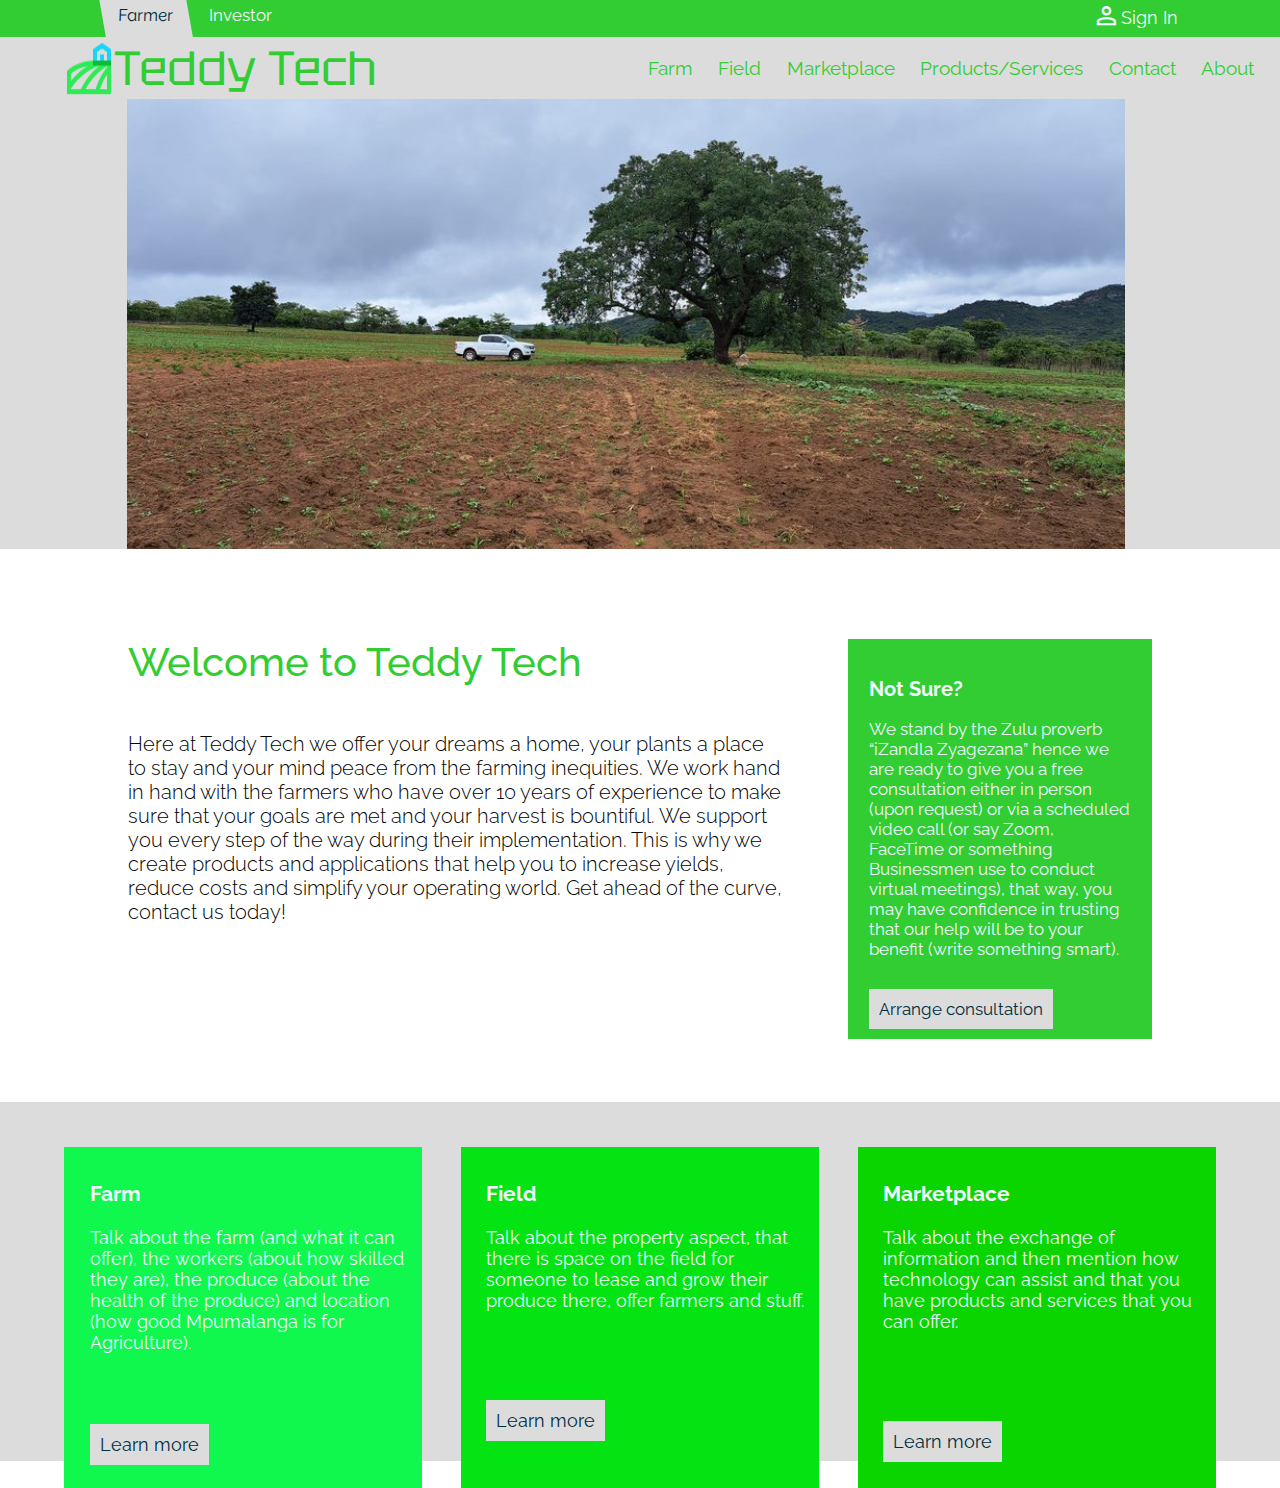
<file: Index.HTML>
<!DOCTYPE html>
<html lang="en">
<head>
    <meta charset="UTF-8">
    <meta name="viewport" content="width=device-width, initial-scale=1.0">
    <link rel="preconnect" href="https://fonts.googleapis.com">
    <link rel="preconnect" href="https://fonts.gstatic.com" crossorigin>
    <link href="https://fonts.googleapis.com/css2?family=Raleway:ital,wght@0,100;0,200;0,300;0,500;1,100;1,200;1,300;1,500&family=Tektur:wght@600;700;800&display=swap" rel="stylesheet">
    <link rel="stylesheet" href="https://fonts.googleapis.com/css2?family=Material+Symbols+Outlined:opsz,wght,FILL,GRAD@48,500,0,0" />
    <link rel="stylesheet" href="index.css">
    <title>Teddy Tech</title>
</head>
<body>
    <!--Navigation-->
    <div class="StickNav">
        <div class="LeftStick">
            <a class="Link1" href="#Farmer">Farmer</a>
            <a class="Link2" href="#Partner">Investor</a>
        </div>
        <div class="RightStick">
            <span class="material-symbols-outlined">person</span>
            <a class="Link3" href="#SignIn">Sign In</a>
        </div>
    </div>
    <header class="NavBar">
        <div class="LogoSide">
            <img class="Icon" src="Icons/icons8-farm-2-50.png">
            <a class="MainLink" href="Index.HTML">Teddy Tech</a>
        </div>
        <nav class="links">
            <a href="Farm.html">Farm</a>
            <a href="Field.html">Field</a>
            <a href="#arketplace.html">Marketplace</a>
            <!--I don't know if you will have actual products that you will sell but for the time time being I'll leave it like this for you to decide if you are calling it "Products" or "Services""-->
            <a href="#Products/Services">Products/Services</a>
            <!--I will make Contact and About be the same till you give further instructions-->
            <a href="https://www.facebook.com/lint3ddy">Contact</a>
            <a href="https://www.facebook.com/lint3ddy">About</a>
        </nav>
    </header>
    <!---------------------------------Main Content from hereon-------------------------------------->
    <section class="IntroImage">
        <div class="ImageSpace">
            <!--<img class="MainPic" src="Images/Teddy's farm.jpg" alt="Picture Of Teddy's Farm"> -->
        </div>
    </section>
    <div class="MainContainer">
        <div class="MainContent">
        <h1>Welcome to Teddy Tech</h1>
        <!-- Original Words will be written in Span then the rest will be Lorem, I'll remove this comment when I'm certain I found the "right Words" -->
            <p>Here at Teddy Tech we offer your dreams a home, your plants a place to stay and your mind peace from the farming inequities. We work hand in hand with the farmers who have over 10 years of experience to make sure that your goals are met and your harvest is bountiful. We support you every step of the way during their implementation. This is why we create products and applications that help you to increase yields, reduce costs and simplify your operating world. Get ahead of the curve, contact us today!</p>
        </div>
        <aside class="SideContent">
            <!--Come up with a better title \/-->
            <h3>Not Sure?</h3>
            <span class="SideWords">We stand by the Zulu proverb “iZandla Zyagezana” hence we are ready to give you a free consultation either in person (upon request) or via a scheduled video call (or say Zoom, FaceTime or something Businessmen use to conduct virtual meetings), that way, you may have confidence in trusting that our help will be to your benefit (write something smart).</span>
            <a class="button" href="#contact"><span>Arrange consultation</span></a>
        </aside>
    </div>
    <div class="CardContainer">
        <div class="Cards">
            <div class="Card1">
                <h3>Farm</h3>
                <span>Talk about the farm (and what it can offer), the workers (about how skilled they are), the produce (about the health of the produce) and location (how good Mpumalanga is for Agriculture).</span>
                <a class="button" href="#Farm"><span>Learn more</span></a>
            </div>
            <div class="Card2">
                <h3>Field</h3>
                <span>Talk about the property aspect, that there is space on the field for someone to lease and grow their produce there, offer farmers and stuff.</span>
                <a class="button" href="#Field"><span>Learn more</span></a>
            </div>
            <div class="Card3">
                <h3>Marketplace</h3>
                <span>Talk about the exchange of information and then mention how technology can assist and that you have products and services that you can offer.</span>
                <a class="button" href="#Marketplace"><span>Learn more</span></a>
            </div>
        </div>
        <footer>
            <!--Add footer stuff here-->
        </footer>
    </div>
</body>
</html>
</file>
<file: index.css>
body {
    font-family: 'Raleway', sans-serif;
    margin: 0;
    padding: 0;
}

.StickNav{
    height: 2vh;
    margin: 0;
    padding: 0.9vw;
    padding-left: 7vw;
    padding-right: 7vw;
    background-color: limegreen;
    display: flex;
    flex-direction: row;
    overflow: hidden;
    justify-content: space-between;
}

a {
    text-decoration: none;
}

.LeftStick {
    padding-left: 1vw;
    margin-top: -2.5vh;
    font-size: 17px;
    flex-grow: 1;
}

.LeftStick .Link1{
    background-color: gainsboro;
    font-style: italic;
    padding: 1rem;
    display: inline-flex;
    transform: skewX(10deg);
    color: rgb(0, 46, 62);
}

.LeftStick .Link2{
    padding: 0.9em;
    color: aliceblue;
    display: inline-flex;
}

.LeftStick a:hover {
    color: rgb(0, 46, 62);
    transform: translateY(-5px);
    transition: ease-in-out 0.5s;
}

.RightStick {
    display: flex;
    padding-right: 1vw;
    flex-shrink: 1;
    margin-top: -2.5vh;
}

.RightStick a {
    color: aliceblue;
    display: inline-flex;
    margin-top: 2vh;
    font-size: 1.15em;
}
.RightStick span{
    margin-top: 1.4vh;
    /* display: flex; */ 
    color:aliceblue;
    font-size: 1.8em;
}

.RightStick a:hover{
    color: rgb(0, 46, 62);
    transform: translateY(-5px);
    transition: ease-in-out 0.35s;
}

.NavBar {
    margin-top: -0.5vh;
    background-color: gainsboro;
    display: flex;
    justify-content: space-between;
    align-items: center;
}

.NavBar .LogoSide {
    display: inline-flex;
    margin-left: 5vw;
    justify-content: center;
}

.LogoSide a {
    font-family: 'Tektur', cursive;
    font-size: 3rem;
    color: limegreen;
}

.LogoSide a:hover{
    font-size: 3.3rem;
}

.links {
    display:flex;
    justify-content: space-between;
    flex-direction: row;
    padding-right: 2vw;
    align-items: center;
}

.links a {
    color: limegreen;
    margin-left: 2vw;
    font-size: 1.2em;
}

.links a:hover {
    color: rgb(0, 46, 62);
    transform: translateY(-5px);
    transition: ease-in-out 0.35s;
}

.IntroImage{
    /* background-image: radial-gradient(circle, rgb(219, 243, 255), rgb(201, 201, 202)5%, gainsboro); */
    background-image: url("Images/Teddy\'s\ farm.jpg");
    background-color: gainsboro;
    background-size: 78%;
    background-repeat: no-repeat;
    display: flex;
    height: 50vh;
    width: 100vw;
    overflow: hidden;
    background-position: 45% 40%;
}

.MainContainer{
    max-width: 80%;
    margin: 0 auto;
    padding: 7vh 16px;
    display: flex;
}

.MainContent{
    display: flex;
    flex-direction: column;
    padding-right: 5vw;
    width: 100vw;
}

.MainContent h1{
    font-size: 2.5em;
    font-weight: 500;
    color: limegreen;
}

.MainContent p{
    font-size: 20px;
    font-weight: 300;
}

.SideContent{
    width: 40vw;
    background-color: limegreen;
    display: flex;
    flex-direction: column;
    margin-top: 3vh;
    padding: 2%;
    color:aliceblue;
    font-size: 17px;
    line-height: 20px;
}

.SideContent a{
    margin-top: 40px;
    color:rgb(0, 46, 62);
    box-shadow: 30px, 30px, black;
}

.SideContent a:hover{
    transform: translateY(-18%);
    transition: transform ease-in-out 0.3s;
    box-shadow: 10px, 10px, black;
}

.SideContent a span{
    background-color: gainsboro;
    padding: 10px;
    box-shadow: 30px, 30px, black;
}

/* .MainContent::before{
    content: "";
    width: 100vw;
    height: 1000px;
    background-color: brown;
    position: absolute;
    top: 0;
    z-index: -1;
    transform: skewY(5deg);
} */
.CardContainer{
    background-color: gainsboro;
    width:95vw;
    padding-left: 5vw;
    height: 28vw;
}

.Cards{
    display: flex;
    flex-direction: row;
    width: 90vw;
    justify-content: space-between;
    align-content: center;  
    margin-bottom: 2vh;
}

.Cards .Card1{
    display: flex;
    flex-direction: column;
    width: 25vw; 
    background-color: rgb(16, 247, 78); 
    padding: 1vw;
    padding-left: 2vw;
    margin-top: 5vh;
} 
.Card1 a{
    margin-top: 9vh;
    color: rgb(0, 46, 62);
}
.Card1 a span{
    background-color: gainsboro;
    padding: 10px;
    box-shadow: 30px, 30px, black;
}
.Card1 a:hover{
    transform: translateY(-18%);
    transition: transform ease-in-out 0.3s;
    box-shadow: 10px, 10px, black;
}

.Cards .Card2{
    display: flex;
    flex-direction: column;
    width: 25vw;  
    background-color: rgb(4, 228, 19);
    padding: 1vw;
    padding-left: 2vw;
    margin-top: 5vh;
} 
.Card2 a{
    margin-top: 11vh;
    color: rgb(0, 46, 62);
}
.Card2 a span{
    background-color: gainsboro;
    padding: 10px;
    box-shadow: 30px, 30px, black;
}
.Card2 a:hover{
    transform: translateY(-18%);
    transition: transform ease-in-out 0.3s;
    box-shadow: 10px, 10px, black;
}

.Cards .Card3{
    display: flex;
    flex-direction: column;
    width: 25vw;
    background-color: rgb(11, 213, 0);
    padding: 1vw;
    padding-left: 2vw;
    margin-top: 5vh;
} 
.Card3 a{
    margin-top: 11vh;
    color: rgb(0, 46, 62);
}
.Card3 a span{
    background-color: gainsboro;
    padding: 10px;
    box-shadow: 30px, 30px, black;
}
.Card3 a:hover{
    transform: translateY(-18%);
    transition: transform ease-in-out 0.3s;
    box-shadow: 10px, 10px, black;
}

.Card1, .Card2, .Card3{
    color: aliceblue;
    font-size: 18px;
    font-weight: 400;
    height: 35vh;
}

h4{
    color:blue;
    font-size: large;
}
</file>
